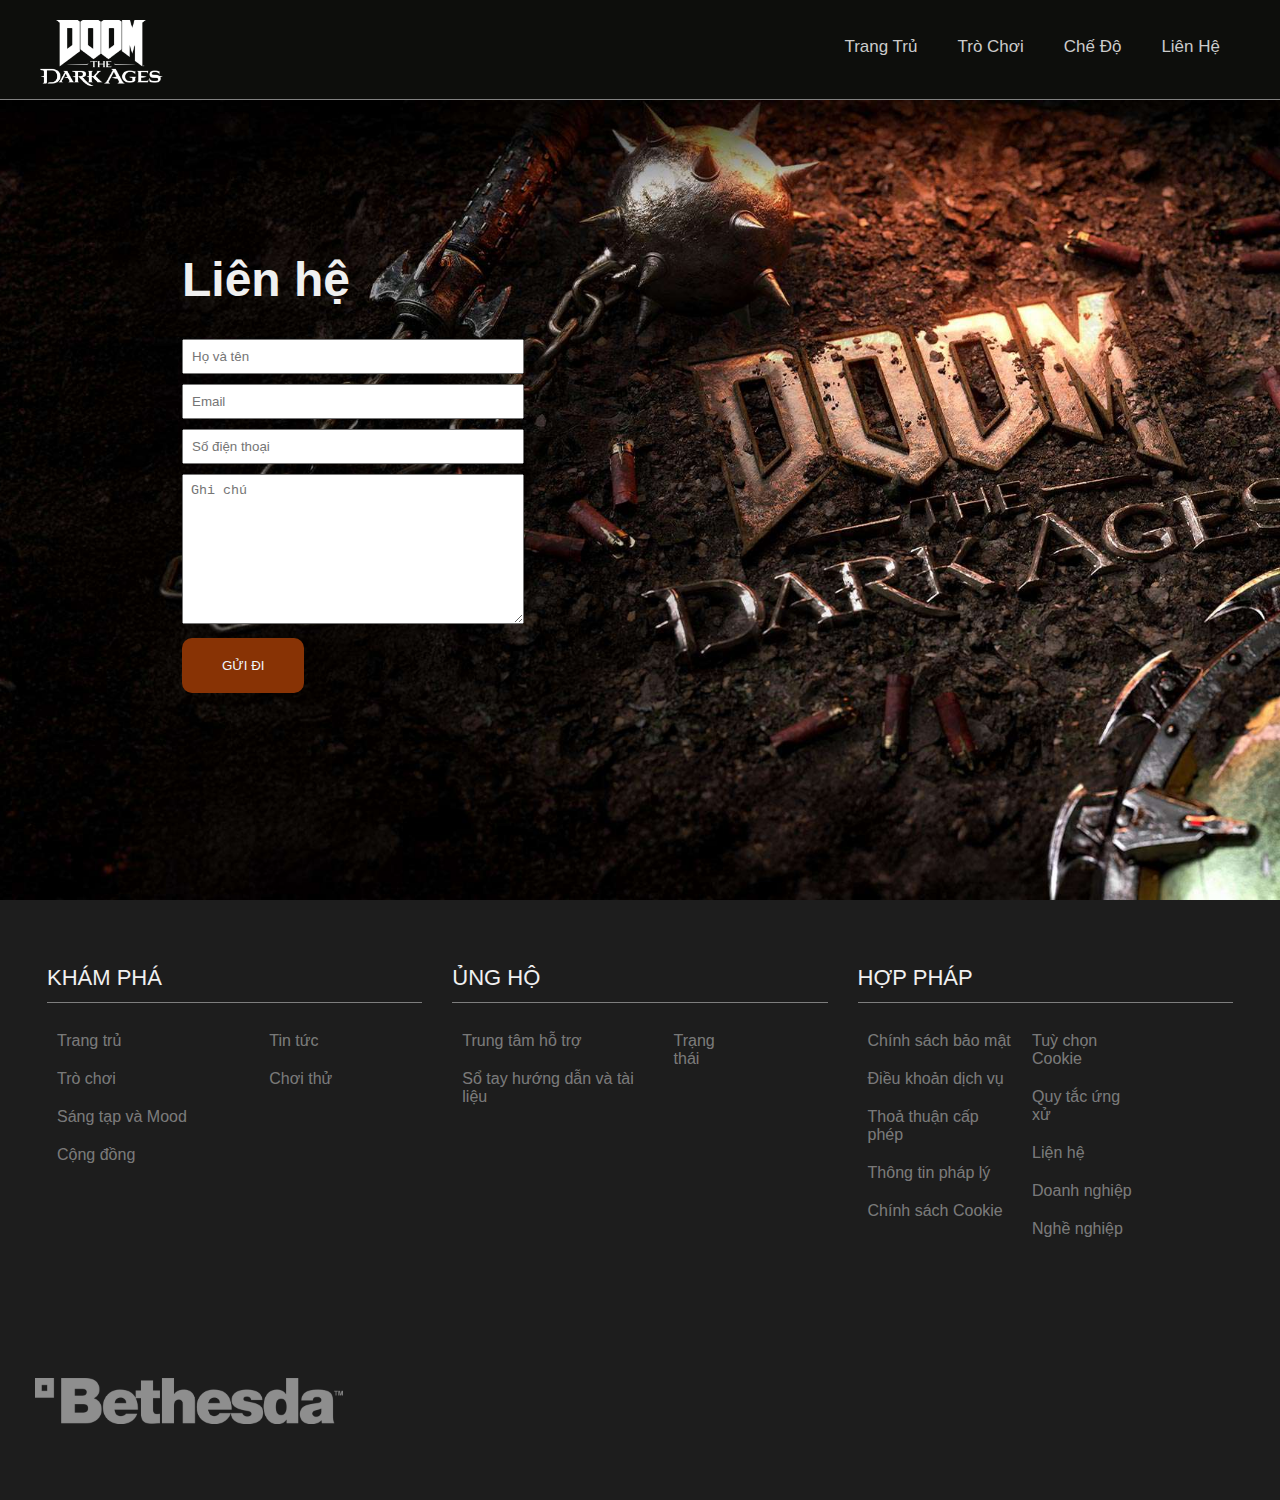
<file: form.html>
<!doctype html>
<html>
<head>
<meta charset="UTF-8">
<title>Untitled Document</title>
	<link rel="stylesheet" href="css/style.css">
	<link rel="stylesheet" href="css/thu-vien-css.css">
	<link rel="stylesheet" href="css/all.min.css">
</head>

<body>
	
	
	<header>
	<div class="contaỉner d-flex justify-between">
	<div class="logo pd-10 pl-50"> <a href="#"><img src="img/GOLIATH_LOGO_BW_240501_NEG.webp" alt="" class="img-50"></a></div>
		<div class="menu pd-50 pr-50 ">
			<ul>
				<li><a href="index.html">Trang trủ</a></li>
				
				<li><a href="#">Trò chơi</a>
				<ul class="drop-down">
					<li class="pt-45"><a href="#">DOOM: Thời kì đèn tối</a></li>
					<li class="pt-45"><a href="#">DOOM + DOOM II</a></li>
					<li class="pt-45"><a href="#">DOOM 2016</a></li>
					</ul>
					</li>
				<li><a href="#">Chế độ</a>
					<ul class="drop-down">
						<li class="pt-45"><a href="#">DOOM Vĩnh cữu</a></li>
						<li class="pt-45"><a href="#">DOOM + DOOM II</a></li>
						
					</ul>
					</li>
				<li><a href="form.html">Liên hệ</a></li>
				</ul>
		</div>
		</div>
	</header>

	
	
<main>
	
	<section id="feature3">
	<div class="container">
		<div class="row">
		
			<div class="col-5 lien-he">
					<h1 class="lien-he1"> Liên hệ </h1>
				<div class="shadow ">
					
					<form action="#">
						<input type="text" placeholder="Họ và tên" class="form-control ">
						<input type="email" placeholder="Email" class="form-control">
						<input type="tel" placeholder="Số điện thoại" class="form-control">
						<textarea class="form-control" placeholder="Ghi chú" style="height: 150px"></textarea>
						<button type="submit" class= "btnbtn-fill-primary nut-nhap">GỬI ĐI</button>
					</form>
				</div>
			</div>
		</div>
			
			
	</div>
	
	</section>
	
	
	</main>
	<footer>
		<div class="container pd-10">
		<div class="row">
			<div class="col-4">
				<h2 class="de-duoi bot-bar">KHÁM PHÁ</h2>
				<div class="d-flex justify-between">
				<ul>
					<li><a href="index.html">Trang trủ</a></li>
					<li><a href="#">Trò chơi</a></li>
					<li><a href="#">Sáng tạp và Mood</a></li>
					<li><a href="#">Cộng đồng</a></li>
					</ul>
				<ul>
					<li class="pr-r"><a href="#">Tin tức</a></li>
					<li class="pr-r"><a href="#">Chơi thử</a></li>
					</ul>
					</div>
				
			
			</div>
			<div class="col-4">
				<h2 class="de-duoi bot-bar">ỦNG HỘ</h2>
				<div class="d-flex justify-between">
				<ul>
					<li><a href="#">Trung tâm hỗ trợ</a></li>
					<li><a href="#">Sổ tay hướng dẫn và tài liệu</a></li>
					</ul>
				<ul>
					<li class="pr-r"><a href="#">Trạng thái</a></li>
					</ul>
					</div>
			</div>
			<div class="col-4">
				<h2 class="de-duoi bot-bar">HỢP PHÁP</h2>
				<div class="d-flex justify-between">
				<ul >
					<li><a href="#">Chính sách bảo mật</a></li>
					<li><a href="#">Điều khoản dịch vụ</a></li>
					<li><a href="#">Thoả thuận cấp phép</a></li>
					<li><a href="#">Thông tin pháp lý</a></li>
					<li><a href="#">Chính sách Cookie</a></li>
					</ul>
				<ul>
					<li class="pr-r"><a href="#">Tuỳ chọn Cookie</a></li>
					<li class="pr-r"><a href="#">Quy tắc ứng xử</a></li>
					<li class="pr-r"><a href="#">Liện hệ</a></li>
					<li class="pr-r"><a href="#">Doanh nghiệp</a></li>
					<li class="pr-r"><a href="#">Nghề nghiệp</a></li>
					</ul>
					</div>
			</div>
			</div>
			</div>
		<div class="col-12 d-flex justify-between">
			<ul>
				<img src="img/Rectangle 1.png" alt="" class="img-80 pd-55 pl-50 img-11 pt-66 ">
				</ul>
			
			</div>
	</footer>
</body>
</html>
</file>
<file: css/style.css>
@charset "UTF-8";
/* CSS Document */

body{
	font-family: Gotham, "Helvetica Neue", Helvetica, Arial, "sans-serif"; font-size: 16px; color: #F0F0F0; margin: 0 
}
header{
	width: 100%; height: 100px; border-bottom: 1px solid gray; color: rgba(203,203,203,1.00); background-color: #0D0E0C
}


.menu ul{
	margin:0; padding: 0; list-style: none; display: flex
}
.menu{
	padding-top: 12px
}
.menu ul li a{
	padding: 10px 20px; text-decoration: none; font-size: 17px; text-transform: capitalize; color: rgba(203,203,203,1.00); 
}
/*drop down*/
.menu ul li{
	position: relative; 
}

.menu .drop-down{
	 position: absolute; top: 100%; left: 0; flex-direction: column; width: 220px; background-color: rgba(0,0,0,0.3); display: none; z-index: 1000; min-height: 100px
}
.menu ul li:hover .drop-down{
	display: block
}
.menu .drop-down li{
	border-bottom: 1px white solid; min-height: 40px
}

.banner{
	width: 100%; min-height: 500px; position: relative
}
.caption{
	width: 20%; position: absolute; top: 66%; right: 40%
}
.caption h1{
	font-size: 40px; color: rgba(136,51,5,1.00)
}
hel{
	width: 100%; height: 80px; position: absolute; 
}
main{
		width: 100%; min-height: 500px; background-color: #0D0E0C; 
}
.vien{
	width: 100%l; min-height: 400px; border: 1px solid rgba(115,115,114,1.00); padding: 13px; position: relative; overflow:hidden
}

.vien:hover .icon{
	top: 45%
}
.de{
	font-size: 26px; font-weight: 500; text-align: center
}
.ngay{
	font-size: 19px; text-align: center; padding-top: 10px
}
#feature{
	width: 100%; min-height: 800px; background: url("../img/doom-the-dark-ages-wont-end-with-the-slayer-in-a-coffin-v0-gLjqmNqNADDP9k5i7LC_JU5miAni7-YDzYusS6Y3yI0.webp"); background-repeat: no-repeat; background-size: cover; background-position: bottom center
}
#feature1{
	width: 100%; min-height: 800px; background: url("../img/ss_ba66d42e3d1ea78e5b085682484210b390eb9ccc.1920x1080.jpg"); background-repeat: no-repeat; background-size: cover; background-position: bottom center; 
}
#feature2{
	width: 100%; min-height: 800px; background: url("../img/ss_18de5ba08a6468e26bdc7a991fb00d3383e36d0c.1920x1080.jpg"); background-repeat: no-repeat; background-size: cover; background-position: bottom center; 
}
#feature3{
	width: 100%; min-height: 800px; background: url("../img/245e7a61-0c9b-45f7-9dd2-481187b3641e1.jpg"); background-repeat: no-repeat; background-size: cover; background-position: bottom center; 
}

.video-container {
    position: relative; /* Giữ logo nằm trên video */
    display: inline-block;
}

.video-container video {
    width: 100%; /* Điều chỉnh theo kích thước mong muốn */
    height: auto;
    display: block;
}

.logo-2 {
    position: absolute;
    top: 50%;
    left: 50%;
    transform: translate(-50%, -50%); /* Căn giữa logo */
    width: 500px; /* Điều chỉnh kích thước logo */
    height: auto;
    z-index: 10; /* Đảm bảo logo nằm trên video */
}
#social{
	width: 100%; min-height: 350px; background-color: #33342F; background-repeat: no-repeat; background-size: cover; background-position: bottom center; text-align: center
}
.tua-de{
	font-size: 62px; font-weight: 600; text-align: center; boder: 1px solid red
}
.text-stroke {
    font-size: 40px;
    font-weight: bold;
    color: white; /* Màu chữ */
    -webkit-text-stroke: 1px #A83B00;
}
.noi-dung{
	font-size: 16px; font-weight: 430; text-align: center
}
.mau-trang{
	color: #F0F0F0
}
	
.de-duoi{
	font-size: 22px; font-weight: 500
}
.bot-bar{
	width: 100%; height: 50px; border-bottom: 1px solid rgba(255,255,255,0.43); line-height: 50px
}
.nho{
	font-size: 16px; font-weight: 350
}
footer{
	width: 100%; min-height: 600px; background-color: #1D1D1D
}
footer ul{
	margin: 0;padding: 0; list-style: none; display: flex; flex-direction: column
}
footer ul li a{
	display: block; padding: 10px; text-decoration: none; font-weight: 350; color: rgba(255,255,255,0.43)
}
footer ul li a:hover{
	color: #F0F0F0
}
.w-40{
	width: 40%; height: auto; padding: 15px; float: left
}
.shahdow{
	width: 100%; min-height: 300px; border: 1px solid #BDBDBD ; box-shadow: 5px 5px 7px gray; padding: 30px
}
.form-control{
	padding: 8px; margin-bottom: 10px; width: 100%
}
.nut-nhap{
	padding: 20px  40px; background-color: #883305; color: aliceblue;; border: pink; border-radius: 10px; cursor: pointer
}
.img-80{
	width: 35%; height: auto
}
.img-11 {
    opacity: 0.5; 
    transition: opacity 0.3s; 
}
.img-11:hover {
    opacity: 1; 
}
.dang-ky{
	font-size: 18px; font-weight: 600
}
.lien-he1{
	font-size: 48px; font-weight: 600
}
</file>
<file: css/thu-vien-css.css>
@charset "utf-8";
/* CSS Document */
*{ box-sizing: border-box}
.container{ width: 95%; margin: auto}
.img-100{ width: 100%; height: auto}
.img-circle{ border-radius: 50%}
.row{ display: flex; flex-wrap: wrap}
.col-1 {width: 8.33%;}
.col-2 {width: 16.66%;}
.col-3 {width: 25%;}
.col-4 {width: 33.33%;}
.col-5 {width: 41.66%;}
.col-6 {width: 50%;}
.col-7 {width: 58.33%;}
.col-8 {width: 66.66%;}
.col-9 {width: 75%;}
.col-10 {width: 83.33%;}
.col-11 {width: 91.66%;}
.col-12 {width: 100%;}
[class*="col-"] {
  padding: 15px;
  
}
.py-50{ padding: 50px}
.p-0{ padding: 0}
.my-30{ margin-top: 30px; margin-bottom: 30px}
.mx-auto { margin-left: auto; margin-right: auto}
.text-right{ text-align: right}
.text-center { text-align: center}
.d-flex{ display: flex}
.d-block{ display:block}
.d-none{ display: none}
.justify-center{ justify-content: center}
.justify-between{ justify-content: space-between}
.justify-around{ justify-content: space-around}
.btn-fill-primary
{
    background-color:#A83B00;
    padding: 15px 60px;
    color: #fff;
    border-radius: 5px;
    cursor: pointer;
    text-transform: uppercase;
     border: 2px solid #A83B00;
}
.btn-fill-primary:hover{
     background-color:rgba(168,59,0,0.68);
    color: #F0F0F0
}
.btn-outline-primary
{
    border: 2px solid #F87503;
    background: none;
    padding: 10px 20px;
    color: #fff;
    border-radius: 5px;
    cursor: pointer;
    text-transform: uppercase
}
.btn-outline-primary:hover{
     background-color:#F87503;
    }
.ml-10{
	margin-left: 10px
}
.img-50{ width: 60%; height: auto}
.pd-10{
	padding-top: 20px
}
.pl-50{
	padding-left: 40px
}
.pr-50{
	padding-right: 40px
}
.pd-50{
	padding-top: 37px
}
.pd-80{
	padding-top: 400px
}
.pd-100{
	padding-top: 500px
}
.pd-70{
	padding-top: 430px
}
.pd-90{
	padding-top: 60px
}
.mr-10{
	margin: 20px;
}
.op{
	background-color: rgba(29,29,29,0.88)
}
.pr-r{
	padding-right: 80px
}
.mr-30{
	margin: 60px;
}
.pl-60{
	padding-left: 180px
}
.pd-55{
	padding-left: 20px;
}
.pt-66{
	padding-top: 100px;
}
.img-90{
	width: 40%; height: auto
}
.pt-70{
	padding-top: 20px;
}
.pt-75{
	padding-left: 200px;
}
.pt-45{
	padding-top: 8px
}
.lien-he{
	padding-top: 120px; padding-left: 150px;
}
</file>
